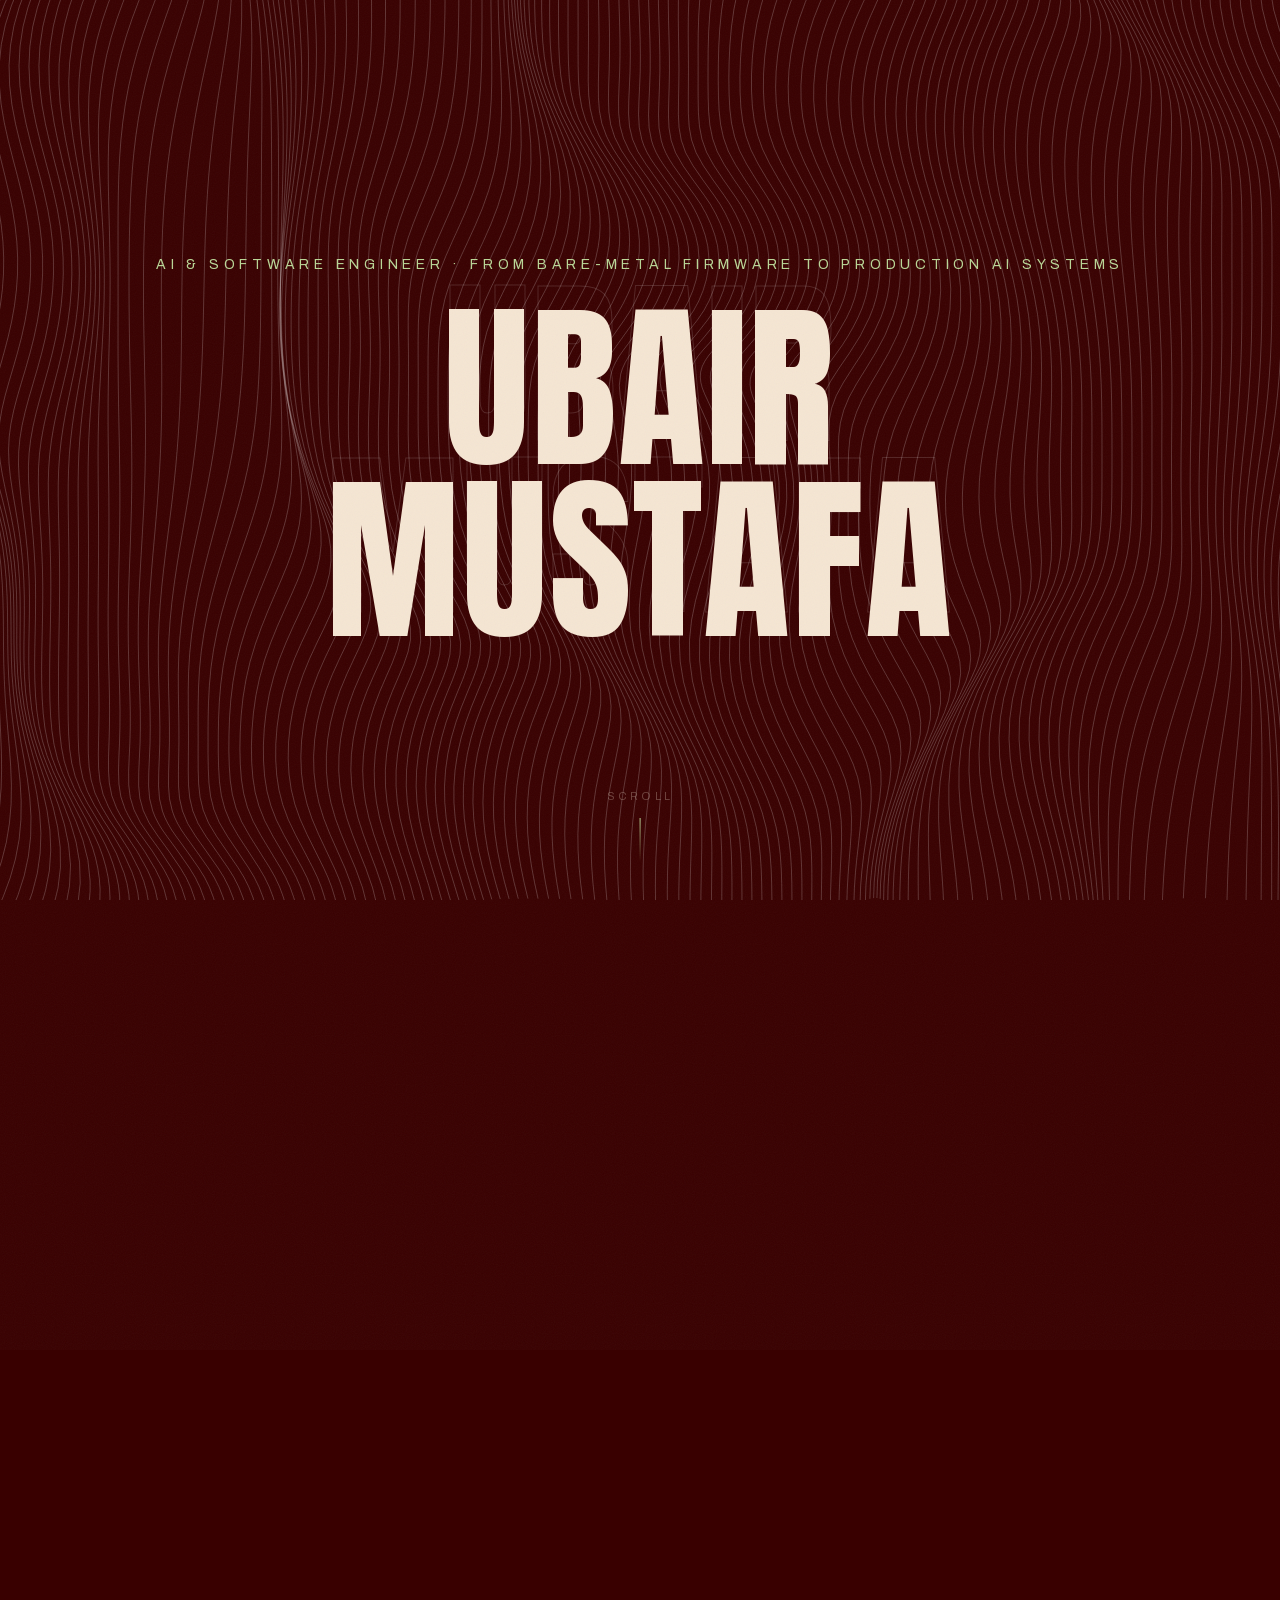
<file: index.html>
<!DOCTYPE html>
<html lang="en" data-direction="impact" data-grain="on" data-motion="showy" data-backdrop="waves" data-intro="on">
<head>
<meta charset="UTF-8" />
<meta name="viewport" content="width=device-width, initial-scale=1.0, viewport-fit=cover" />

<!-- ResizeObserver loop-warning fix: defer observer callbacks one frame so the
     synchronous observe→resize→observe cycle can't trigger the benign console
     warning. Inlined and first so every later observer inherits it. -->
<script>
(function () {
  var RO = window.ResizeObserver;
  if (!RO) return;
  window.ResizeObserver = function (cb) {
    return new RO(function (entries, observer) {
      window.requestAnimationFrame(function () { cb(entries, observer); });
    });
  };
  window.ResizeObserver.prototype = RO.prototype;
})();
</script>

<!-- ============================ PRIMARY META ============================ -->
<title>Ubair Mustafa — AI &amp; Software Engineer · Firmware to Production AI Systems</title>
<meta name="description" content="Ubair Mustafa is an AI &amp; software engineer who builds production AI systems end to end — LLM pipelines with the guardrails and evals that keep them honest, real-time and local-first applications, and the C++ firmware underneath." />
<meta name="author" content="Ubair Mustafa" />
<meta name="keywords" content="Ubair Mustafa, AI engineer, AI systems, software engineer, LLM, machine learning, real-time systems, Electron, TypeScript, Python, embedded systems, ESP32, Delhi" />
<meta name="theme-color" content="#390000" />
<meta name="color-scheme" content="dark" />
<link rel="canonical" href="https://ubair.qzz.io/" />

<!-- ============================ OPEN GRAPH ============================== -->
<meta property="og:type" content="website" />
<meta property="og:site_name" content="Ubair Mustafa" />
<meta property="og:title" content="Ubair Mustafa — AI &amp; Software Engineer · Firmware to Production AI Systems" />
<meta property="og:description" content="Builds production AI systems end to end — from the models and guardrails down to the firmware." />
<meta property="og:url" content="https://ubair.qzz.io/" />
<meta property="og:image" content="https://ubair.qzz.io/assets/img/og-image.png" />
<meta property="og:image:width" content="1200" />
<meta property="og:image:height" content="630" />
<meta property="og:image:alt" content="Ubair Mustafa — AI &amp; Software Engineer" />

<!-- ============================ TWITTER ================================ -->
<meta name="twitter:card" content="summary_large_image" />
<meta name="twitter:title" content="Ubair Mustafa — AI &amp; Software Engineer · Firmware to Production AI Systems" />
<meta name="twitter:description" content="Builds production AI systems end to end — from the models and guardrails down to the firmware." />
<meta name="twitter:image" content="https://ubair.qzz.io/assets/img/og-image.png" />

<!-- ============================ ICONS ================================== -->
<link rel="icon" href="assets/img/favicon.svg" type="image/svg+xml" />
<link rel="icon" href="assets/img/favicon-32.png" sizes="32x32" type="image/png" />
<link rel="apple-touch-icon" href="assets/img/apple-touch-icon.png" />
<link rel="manifest" href="site.webmanifest" />

<!-- ============================ FONTS / CSS ============================ -->
<!-- Self-hosted fonts: zero third-party requests. Preload the few faces used
     above the fold to minimise FOUT on the intro + hero. -->
<link rel="preload" href="assets/fonts/Anton-400-normal-latin.woff2" as="font" type="font/woff2" crossorigin="anonymous" />
<link rel="preload" href="assets/fonts/Archivo-400-normal-latin.woff2" as="font" type="font/woff2" crossorigin="anonymous" />
<link rel="preload" href="assets/fonts/Archivo-600-normal-latin.woff2" as="font" type="font/woff2" crossorigin="anonymous" />
<link rel="stylesheet" href="assets/css/fonts.css" />
<link rel="stylesheet" href="assets/css/portfolio.css" />

<!-- ============================ STRUCTURED DATA ======================== -->
<script type="application/ld+json">
{
  "@context": "https://schema.org",
  "@type": "Person",
  "name": "Ubair Mustafa",
  "url": "https://ubair.qzz.io/",
  "image": "https://ubair.qzz.io/assets/img/profile.webp",
  "jobTitle": "Artificial Intelligence & Software Engineer",
  "email": "mailto:mustafaubair@gmail.com",
  "address": { "@type": "PostalAddress", "addressLocality": "Delhi", "addressCountry": "IN" },
  "alumniOf": { "@type": "CollegeOrUniversity", "name": "Jamia Hamdard University" },
  "worksFor": { "@type": "Organization", "name": "Bizzbull AI" },
  "knowsAbout": ["AI Systems", "LLM Engineering", "Machine Learning", "Real-Time Systems", "Voice Agents", "Electron", "TypeScript", "Python", "Embedded Systems", "Firmware", "C++", "Cryptography"],
  "sameAs": ["https://github.com/ubairrr", "https://linkedin.com/in/mustafaubair"]
}
</script>

<!-- ANALYTICS — paste your privacy-friendly snippet here (e.g. Plausible):
     <script defer data-domain="YOUR_DOMAIN" src="https://plausible.io/js/script.js"></script>
     Left intentionally empty so the site makes no analytics requests by default. -->
</head>
<body>
<a class="skip-link" href="#home">Skip to content</a>

<div class="grain"></div>
<div class="glow-layer">
  <div class="hero-blob"></div>
  <div class="hero-blob b2"></div>
</div>
<canvas class="waves-bg" aria-hidden="true"></canvas>

<!-- cursor-following project preview -->
<div class="cursor-prev" id="cursorPrev" aria-hidden="true">
  <img class="prev-img" alt="" style="display:none;" />
  <div class="prev-art">
    <span class="prev-num"></span>
    <span class="prev-name"></span>
  </div>
</div>

<!-- left rail: socials -->
<aside class="rail rail-left" aria-label="Social links">
  <a href="https://github.com/ubairrr" target="_blank" rel="noopener" aria-label="GitHub" title="GitHub">
    <svg viewBox="0 0 24 24" aria-hidden="true"><path d="M12 0.3a12 12 0 0 0-3.8 23.38c0.6 0.12 0.84-0.26 0.84-0.57v-2.23c-3.34 0.73-4.04-1.42-4.04-1.42-0.55-1.39-1.34-1.76-1.34-1.76-1.08-0.74 0.09-0.73 0.09-0.73 1.2 0.09 1.83 1.24 1.83 1.24 1.07 1.83 2.8 1.3 3.49 1 0.1-0.78 0.42-1.31 0.76-1.61-2.66-0.3-5.47-1.33-5.47-5.93 0-1.31 0.47-2.38 1.24-3.22-0.13-0.3-0.54-1.52 0.12-3.18 0 0 1-0.32 3.3 1.23a11.5 11.5 0 0 1 6 0c2.28-1.55 3.29-1.23 3.29-1.23 0.66 1.66 0.25 2.88 0.12 3.18 0.77 0.84 1.23 1.91 1.23 3.22 0 4.61-2.8 5.62-5.48 5.92 0.43 0.37 0.81 1.1 0.81 2.22v3.29c0 0.32 0.22 0.69 0.85 0.57A12 12 0 0 0 12 0.3z"></path></svg>
  </a>
  <a href="https://linkedin.com/in/mustafaubair" target="_blank" rel="noopener" aria-label="LinkedIn" title="LinkedIn">
    <svg viewBox="0 0 24 24" aria-hidden="true"><path d="M20.45 20.45h-3.56v-5.57c0-1.33-0.02-3.04-1.85-3.04-1.85 0-2.14 1.45-2.14 2.94v5.67H9.34V9h3.41v1.56h0.05a3.74 3.74 0 0 1 3.37-1.85c3.6 0 4.27 2.37 4.27 5.46v6.28zM5.34 7.43a2.07 2.07 0 1 1 0-4.13 2.07 2.07 0 0 1 0 4.13zM7.12 20.45H3.55V9h3.57v11.45z"></path></svg>
  </a>
  <a href="mailto:mustafaubair@gmail.com" aria-label="Email" title="Email">
    <svg viewBox="0 0 24 24" aria-hidden="true"><path d="M2 4.5h20a1 1 0 0 1 1 1v13a1 1 0 0 1-1 1H2a1 1 0 0 1-1-1v-13a1 1 0 0 1 1-1zm10 7.6 8.8-5.6H3.2L12 12.1zM3 8.4v9.1h18V8.4l-9 5.7-9-5.7z"></path></svg>
  </a>
</aside>

<!-- right rail: nav -->
<nav class="rail rail-right" aria-label="Section navigation">
  <a href="#home">Home</a>
  <a href="#about">About Me</a>
  <a href="#experience">Experience</a>
  <a href="#projects">Projects</a>
</nav>

<!-- bottom-left email -->
<div class="rail-email">
  <a href="mailto:mustafaubair@gmail.com">mustafaubair@gmail.com</a>
</div>

<!-- ============ SECTION 0 — ZOOM INTRO (fixed overlay, virtual scroll) ============ -->
<section class="intro" id="intro" data-screen-label="Intro" aria-hidden="true">
  <div class="intro-sticky">
    <div class="intro-content">
      <div class="intro-echo" aria-hidden="true">Ubair<br />Mustafa</div>
      <div class="intro-label">AI &amp; Software Engineer · From Bare-Metal Firmware to Production AI Systems</div>
      <h1 class="intro-name"><span class="ln"><span>Ubair</span></span><span class="ln"><span>Mustafa</span></span></h1>
    </div>
    <div class="intro-hint"><span>Scroll</span><i></i></div>
  </div>
</section>

<div id="smooth-wrapper">
<div id="smooth-content">
<main>
  <!-- ============ SECTION 1 — HERO ============ -->
  <section class="hero" id="home" data-screen-label="Hero">
    <div class="wrap">
      <div class="badge"><span class="dot"></span>Open to opportunities</div>
      <h1 data-speed="clamp(0.92)">
        <span class="line"><span>AI &amp; Software</span></span>
        <span class="line"><span class="hollow">Engineer</span></span>
      </h1>
      <div class="hero-sub" data-lag="0.12">
        <p class="tagline">I build AI systems end to end — the model layer, the guardrails that keep it honest, the application around it, and the firmware underneath. Production voice agents, local-first desktop apps, and dual-core embedded C++.</p>
        <a class="cta" href="mailto:mustafaubair@gmail.com">Let's Talk <span class="arrow">&#8594;</span></a>
      </div>
      <div class="stats">
        <div class="stat" data-lag="0.08">
          <div class="num" data-count="2">0<span class="plus">+</span></div>
          <div class="lbl">Years of Experience</div>
        </div>
        <div class="stat" data-lag="0.16">
          <div class="num" data-count="6">0<span class="plus">+</span></div>
          <div class="lbl">Projects Shipped</div>
        </div>
        <div class="stat" data-lag="0.24">
          <div class="num" data-count="700">0<span class="plus">+</span></div>
          <div class="lbl">Automated Tests Written</div>
        </div>
      </div>
    </div>
  </section>

  <!-- ============ SECTION 2 — ABOUT ============ -->
  <section id="about" data-screen-label="About">
    <div class="wrap">
      <div class="sec-label reveal">About Me</div>
      <div class="about-grid">
        <div class="about-quote reveal" data-speed="0.9">
          <blockquote>&ldquo;Most software processes data. I build systems that <span class="q-accent">understand it</span> — and act on it.&rdquo;</blockquote>
        </div>
        <div class="about-bio" data-lag="0.1">
          <div class="reveal" data-speed="1.05"><img class="profile-photo" src="assets/img/profile.webp" alt="Portrait of Ubair Mustafa" loading="lazy" decoding="async" /></div>
          <h3 class="about-name reveal">Ubair Mustafa</h3>
          <div class="about-role reveal">AI &amp; Software Engineer · Firmware to AI Systems · Delhi, India</div>
          <p class="reveal" style="--d: 0.1s;">I build AI systems across the entire stack, and I'm interested in every layer of them — a production multilingual voice agent serving phone calls and web sessions through one code path, a local-first macOS meeting assistant with AES-256 encrypted storage, and register-level embedded C++ on dual-core microcontrollers. I implement things from first principles: my TOTP engine is built from raw HMAC primitives and passes every official RFC 6238 test vector.</p>
          <p class="reveal" style="--d: 0.2s;">I care as much about the guardrails as the features — schema-constrained tool calling, anti-hallucination grounding pipelines, context-window management, and eval harnesses backed by 700+ automated tests. Currently pursuing a B.Tech in Computer Science &amp; AI at Jamia Hamdard University.</p>
        </div>
      </div>
    </div>
  </section>

  <!-- ============ SECTION 3 — STACK ============ -->
  <section id="stack" data-screen-label="My Stack">
    <div class="wrap">
      <div class="sec-label reveal">Capabilities</div>
      <h2 class="sec-title reveal">My Stack</h2>

      <div class="stack-group reveal" data-lag="0.06">
        <div class="stack-group-head"><span class="stack-group-num">01</span><span class="stack-group-title">Languages &amp; Frameworks</span></div>

        <div class="stack-row">
          <div class="stack-cat">Frontend</div>
          <div class="stack-tiles">
            <div class="tile"><img src="assets/img/icons/react.svg" alt="" loading="lazy" decoding="async" onerror="this.parentElement.classList.add('no-icon')" /><span class="fallback">Re</span><span class="t-name">React</span></div>
            <div class="tile"><img src="assets/img/icons/nextdotjs.svg" alt="" loading="lazy" decoding="async" onerror="this.parentElement.classList.add('no-icon')" /><span class="fallback">N</span><span class="t-name">Next.js</span></div>
            <div class="tile"><img src="assets/img/icons/typescript.svg" alt="" loading="lazy" decoding="async" onerror="this.parentElement.classList.add('no-icon')" /><span class="fallback">TS</span><span class="t-name">TypeScript</span></div>
            <div class="tile"><img src="assets/img/icons/javascript.svg" alt="" loading="lazy" decoding="async" onerror="this.parentElement.classList.add('no-icon')" /><span class="fallback">JS</span><span class="t-name">JavaScript</span></div>
            <div class="tile"><img src="assets/img/icons/electron.svg" alt="" loading="lazy" decoding="async" onerror="this.parentElement.classList.add('no-icon')" /><span class="fallback">El</span><span class="t-name">Electron</span></div>
            <div class="tile no-icon"><img alt="" /><span class="fallback">TW</span><span class="t-name">Tailwind CSS</span></div>
          </div>
        </div>

        <div class="stack-row">
          <div class="stack-cat">Backend</div>
          <div class="stack-tiles">
            <div class="tile"><img src="assets/img/icons/python.svg" alt="" loading="lazy" decoding="async" onerror="this.parentElement.classList.add('no-icon')" /><span class="fallback">Py</span><span class="t-name">Python</span></div>
            <div class="tile"><img src="assets/img/icons/nodedotjs.svg" alt="" loading="lazy" decoding="async" onerror="this.parentElement.classList.add('no-icon')" /><span class="fallback">No</span><span class="t-name">Node.js</span></div>
            <div class="tile no-icon"><img alt="" /><span class="fallback">FA</span><span class="t-name">FastAPI</span></div>
            <div class="tile"><img src="assets/img/icons/flask.svg" alt="" loading="lazy" decoding="async" onerror="this.parentElement.classList.add('no-icon')" /><span class="fallback">Fl</span><span class="t-name">Flask</span></div>
            <div class="tile no-icon"><img alt="" /><span class="fallback">IPC</span><span class="t-name">IPC Architecture</span></div>
            <div class="tile no-icon"><img alt="" /><span class="fallback">API</span><span class="t-name">REST APIs</span></div>
          </div>
        </div>
      </div>

      <div class="stack-group reveal" style="--d: 0.08s;" data-lag="0.12">
        <div class="stack-group-head"><span class="stack-group-num">02</span><span class="stack-group-title">AI &amp; LLM Engineering</span></div>

        <div class="stack-row">
          <div class="stack-cat">Models &amp; Orchestration</div>
          <div class="stack-tiles">
            <div class="tile no-icon"><img alt="" /><span class="fallback">LLM</span><span class="t-name">LLM Integration</span></div>
            <div class="tile no-icon"><img alt="" /><span class="fallback">Ge</span><span class="t-name">Gemini</span></div>
            <div class="tile no-icon"><img alt="" /><span class="fallback">GPT</span><span class="t-name">GPT / OpenAI</span></div>
            <div class="tile no-icon"><img alt="" /><span class="fallback">LV</span><span class="t-name">Llama Vision</span></div>
            <div class="tile no-icon"><img alt="" /><span class="fallback">TC</span><span class="t-name">Tool Calling</span></div>
          </div>
        </div>

        <div class="stack-row">
          <div class="stack-cat">Guardrails &amp; Context</div>
          <div class="stack-tiles">
            <div class="tile no-icon"><img alt="" /><span class="fallback">Z</span><span class="t-name">Zod Structured Outputs</span></div>
            <div class="tile no-icon"><img alt="" /><span class="fallback">GR</span><span class="t-name">Grounding &amp; Eval</span></div>
            <div class="tile no-icon"><img alt="" /><span class="fallback">TK</span><span class="t-name">Context Budgeting</span></div>
            <div class="tile no-icon"><img alt="" /><span class="fallback">VS</span><span class="t-name">Vector Search</span></div>
            <div class="tile no-icon"><img alt="" /><span class="fallback">PE</span><span class="t-name">Prompt Eng</span></div>
          </div>
        </div>
      </div>

      <div class="stack-group reveal" style="--d: 0.16s;" data-lag="0.18">
        <div class="stack-group-head"><span class="stack-group-num">03</span><span class="stack-group-title">Voice &amp; Real-Time</span></div>

        <div class="stack-row">
          <div class="stack-cat">Agents &amp; Transport</div>
          <div class="stack-tiles">
            <div class="tile no-icon"><img alt="" /><span class="fallback">LK</span><span class="t-name">LiveKit Agents</span></div>
            <div class="tile no-icon"><img alt="" /><span class="fallback">TW</span><span class="t-name">Twilio SIP</span></div>
            <div class="tile no-icon"><img alt="" /><span class="fallback">RTC</span><span class="t-name">WebRTC</span></div>
            <div class="tile no-icon"><img alt="" /><span class="fallback">WS</span><span class="t-name">WebSocket</span></div>
          </div>
        </div>

        <div class="stack-row">
          <div class="stack-cat">Speech</div>
          <div class="stack-tiles">
            <div class="tile no-icon"><img alt="" /><span class="fallback">DG</span><span class="t-name">Deepgram Nova-3</span></div>
            <div class="tile no-icon"><img alt="" /><span class="fallback">SX</span><span class="t-name">Soniox STT/TTS</span></div>
            <div class="tile no-icon"><img alt="" /><span class="fallback">VAD</span><span class="t-name">Silero VAD</span></div>
            <div class="tile no-icon"><img alt="" /><span class="fallback">EP</span><span class="t-name">Endpointing</span></div>
            <div class="tile no-icon"><img alt="" /><span class="fallback">DZ</span><span class="t-name">Diarization</span></div>
          </div>
        </div>
      </div>

      <div class="stack-group reveal" style="--d: 0.24s;" data-lag="0.22">
        <div class="stack-group-head"><span class="stack-group-num">04</span><span class="stack-group-title">Data &amp; Storage</span></div>

        <div class="stack-row">
          <div class="stack-cat">Database</div>
          <div class="stack-tiles">
            <div class="tile"><img src="assets/img/icons/sqlite.svg" alt="" loading="lazy" decoding="async" onerror="this.parentElement.classList.add('no-icon')" /><span class="fallback">SQ</span><span class="t-name">SQLite / SQLCipher</span></div>
            <div class="tile no-icon"><img alt="" /><span class="fallback">SV</span><span class="t-name">sqlite-vec</span></div>
            <div class="tile"><img src="assets/img/icons/prisma.svg" alt="" loading="lazy" decoding="async" onerror="this.parentElement.classList.add('no-icon')" /><span class="fallback">Pr</span><span class="t-name">Prisma</span></div>
            <div class="tile no-icon"><img alt="" /><span class="fallback">Su</span><span class="t-name">Supabase</span></div>
            <div class="tile no-icon"><img alt="" /><span class="fallback">SQL</span><span class="t-name">SQL</span></div>
          </div>
        </div>
      </div>

      <div class="stack-group reveal" style="--d: 0.32s;" data-lag="0.26">
        <div class="stack-group-head"><span class="stack-group-num">05</span><span class="stack-group-title">Hardware &amp; Firmware</span></div>

        <div class="stack-row">
          <div class="stack-cat">Embedded &amp; Systems</div>
          <div class="stack-tiles">
            <div class="tile"><img src="assets/img/icons/cplusplus.svg" alt="" loading="lazy" decoding="async" onerror="this.parentElement.classList.add('no-icon')" /><span class="fallback">C++</span><span class="t-name">C++</span></div>
            <div class="tile"><img src="assets/img/icons/c.svg" alt="" loading="lazy" decoding="async" onerror="this.parentElement.classList.add('no-icon')" /><span class="fallback">C</span><span class="t-name">C</span></div>
            <div class="tile"><img src="assets/img/icons/espressif.svg" alt="" loading="lazy" decoding="async" onerror="this.parentElement.classList.add('no-icon')" /><span class="fallback">ES</span><span class="t-name">ESP32-S3</span></div>
            <div class="tile no-icon"><img alt="" /><span class="fallback">RT</span><span class="t-name">FreeRTOS</span></div>
            <div class="tile"><img src="assets/img/icons/platformio.svg" alt="" loading="lazy" decoding="async" onerror="this.parentElement.classList.add('no-icon')" /><span class="fallback">P</span><span class="t-name">PlatformIO</span></div>
            <div class="tile no-icon"><img alt="" /><span class="fallback">LV</span><span class="t-name">LVGL</span></div>
          </div>
        </div>
      </div>

      <div class="stack-group reveal" style="--d: 0.4s;" data-lag="0.3">
        <div class="stack-group-head"><span class="stack-group-num">06</span><span class="stack-group-title">Testing, Infra &amp; Security</span></div>

        <div class="stack-row">
          <div class="stack-cat">Testing &amp; CI</div>
          <div class="stack-tiles">
            <div class="tile no-icon"><img alt="" /><span class="fallback">VI</span><span class="t-name">Vitest</span></div>
            <div class="tile no-icon"><img alt="" /><span class="fallback">PT</span><span class="t-name">pytest</span></div>
            <div class="tile no-icon"><img alt="" /><span class="fallback">EV</span><span class="t-name">Eval Harnesses</span></div>
            <div class="tile"><img src="assets/img/icons/docker.svg" alt="" loading="lazy" decoding="async" onerror="this.parentElement.classList.add('no-icon')" /><span class="fallback">Do</span><span class="t-name">Docker</span></div>
            <div class="tile"><img src="assets/img/icons/githubactions.svg" alt="" loading="lazy" decoding="async" onerror="this.parentElement.classList.add('no-icon')" /><span class="fallback">GA</span><span class="t-name">CI/CD</span></div>
            <div class="tile no-icon"><img alt="" /><span class="fallback">AWS</span><span class="t-name">AWS</span></div>
          </div>
        </div>

        <div class="stack-row">
          <div class="stack-cat">Security</div>
          <div class="stack-tiles">
            <div class="tile no-icon"><img alt="" /><span class="fallback">AES</span><span class="t-name">AES-256 at Rest</span></div>
            <div class="tile no-icon"><img alt="" /><span class="fallback">KC</span><span class="t-name">macOS Keychain</span></div>
            <div class="tile no-icon"><img alt="" /><span class="fallback">CR</span><span class="t-name">Cryptography</span></div>
            <div class="tile no-icon"><img alt="" /><span class="fallback">OT</span><span class="t-name">TOTP/RFC-6238</span></div>
            <div class="tile no-icon"><img alt="" /><span class="fallback">SB</span><span class="t-name">Sandboxed IPC</span></div>
          </div>
        </div>
      </div>
    </div>
  </section>

  <!-- ============ SECTION 4 — EXPERIENCE ============ -->
  <section id="experience" data-screen-label="Experience">
    <div class="wrap">
      <div class="sec-label reveal">Career</div>
      <h2 class="sec-title reveal">My Experience</h2>

      <div class="xp-entry reveal" data-lag="0.06">
        <div class="xp-company">Bizzbull AI</div>
        <div class="xp-dates">July 2026 — Present</div>
        <div class="xp-role">AI Engineer (Remote, Contract · Vancouver, Canada) — built a production multilingual (English/Hindi/Punjabi) SaaS voice-ordering agent in Python on the LiveKit Agents SDK, serving Twilio SIP calls &amp; WebRTC sessions through one code path with live Clover POS submission; 20 validating tool calls as the sole path to cart mutation, post-speech verifiers with independent kill switches, and 611 pytest cases behind a headless LLM dialogue harness</div>
      </div>
      <div class="xp-entry reveal" style="--d: 0.08s;" data-lag="0.12">
        <div class="xp-company">Nysargik</div>
        <div class="xp-dates">April 2026 — July 2026</div>
        <div class="xp-role">Frontend Engineer Intern — designed pipeline UI/UX &amp; real-time monitoring dashboards, contributed backend transformation &amp; correlation logic, integrated frontend views with visualizer APIs to surface live data quality metrics</div>
      </div>
      <div class="xp-entry reveal" style="--d: 0.16s;" data-lag="0.18">
        <div class="xp-company">Hacked by JH</div>
        <div class="xp-dates">2023 — Present</div>
        <div class="xp-role">Management Head — owned end-to-end technical delivery of CTF events &amp; workshops over 2 years, built and ran the event software live for 100+ participants per event, led cross-functional teams across dev, logistics &amp; communications</div>
      </div>
      <div class="xp-entry reveal" style="--d: 0.24s;" data-lag="0.24">
        <div class="xp-company">Certifications</div>
        <div class="xp-dates">2024 — 2025</div>
        <div class="xp-role">AWS Educate: Introduction to Cloud 101 &amp; AWS Management Console (2025) · Data Science &amp; Analytics — HP Life (2024)</div>
      </div>

    </div>
  </section>

  <!-- ============ SECTION 5 — PROJECTS ============ -->
  <section id="projects" data-screen-label="Selected Projects">
    <div class="wrap">
      <div class="sec-label reveal">Work</div>
      <h2 class="sec-title reveal">Selected Projects</h2>

      <div class="proj-list" data-lag="0.08">
        <a class="proj-row reveal" href="https://github.com/ubairrr/MeetWell" target="_blank" rel="noopener" data-img="assets/img/projects/MeetWell.png">
          <span class="proj-num">_01.</span>
          <span class="proj-name">MeetWell — Local-First AI Meeting Assistant</span>
          <span class="proj-tags"><span>Electron 42</span><span>React 19</span><span>SQLCipher AES-256</span><span>sqlite-vec</span><span>165 Tests</span></span>
        </a>
        <a class="proj-row reveal" style="--d: 0.04s;" href="https://github.com/ubairrr/PhotoBooth_ESP32-S3" target="_blank" rel="noopener" data-img="assets/img/projects/PhotoBooth_ESP32-S3.png">
          <span class="proj-num">_02.</span>
          <span class="proj-name">PhotoBooth ESP32-S3</span>
          <span class="proj-tags"><span>C++</span><span>FreeRTOS</span><span>LVGL</span><span>25 FPS</span><span>Dual-Core</span></span>
        </a>
        <a class="proj-row reveal" style="--d: 0.08s;" href="https://github.com/ubairrr/interview-helper" target="_blank" rel="noopener" data-img="assets/img/projects/interview-helper.png">
          <span class="proj-num">_03.</span>
          <span class="proj-name">Real-Time AI Assist Overlay</span>
          <span class="proj-tags"><span>Electron</span><span>React 19</span><span>Deepgram Nova-3</span><span>Llama 3.2 Vision</span><span>WebSocket</span></span>
        </a>
        <a class="proj-row reveal" style="--d: 0.12s;" href="https://github.com/ubairrr/Ubair-s-AI-Prompt-Generator" target="_blank" rel="noopener" data-img="assets/img/projects/Ubair-s-AI-Prompt-Generator.png">
          <span class="proj-num">_04.</span>
          <span class="proj-name">AI Prompt Generator for LLMs</span>
          <span class="proj-tags"><span>Flask</span><span>Gemini API</span><span>Prompt Eng</span><span>Live Demo</span></span>
        </a>
        <a class="proj-row reveal" style="--d: 0.18s;" href="https://github.com/ubairrr/Ubair-s_TOTP_Gen" target="_blank" rel="noopener" data-img="assets/img/projects/Ubair-s_TOTP_Gen.png">
          <span class="proj-num">_05.</span>
          <span class="proj-name">TOTP Cryptographic Engine</span>
          <span class="proj-tags"><span>RFC-6238</span><span>SHA-1/256/512</span><span>Full-Stack</span><span>Live Demo</span></span>
        </a>
        <a class="proj-row reveal" style="--d: 0.24s;" href="https://github.com/ubairrr/HACKED-GAME" target="_blank" rel="noopener" data-img="assets/img/projects/HACKED-GAME.png">
          <span class="proj-num">_06.</span>
          <span class="proj-name">Interactive Cybersecurity Game</span>
          <span class="proj-tags"><span>Next.js</span><span>TypeScript</span><span>REST APIs</span><span>100+ Users</span></span>
        </a>
      </div>
    </div>
  </section>
</main>

<!-- ============ FOOTER ============ -->
<footer data-screen-label="Footer">
  <div class="wrap">
    <div class="foot-cta reveal" data-speed="0.95">
      <h2>Have a project in mind?</h2>
      <a class="foot-email" href="mailto:mustafaubair@gmail.com">mustafaubair@gmail.com</a>
    </div>
  </div>
  <!-- divider + wordmark + foot-bar share one parallax group so the two rules
       move with the wordmark and it stays centred between them -->
  <div class="foot-end reveal" data-speed="0.88">
    <div class="wrap">
      <hr class="foot-divider" />
    </div>
    <div class="wordmark">Ubair Mustafa</div>
    <div class="wrap">
      <div class="foot-bar">
        <span>Designed &amp; built by Ubair Mustafa</span>
        <a href="https://github.com/ubairrr" target="_blank" rel="noopener"><span class="star">&#9733;</span> <span id="starCount">—</span> on GitHub</a>
      </div>
    </div>
  </div>
</footer>
</div>
</div>

<!-- ============================ SCRIPTS ============================ -->
<!-- Self-hosted GSAP core + plugins (loaded before the controller). -->
<script src="assets/vendor/gsap/gsap.min.js"></script>
<script src="assets/vendor/gsap/ScrollTrigger.min.js"></script>
<script src="assets/vendor/gsap/ScrollSmoother.min.js"></script>
<!-- Portfolio scripts. -->
<script src="assets/js/waves.js"></script>
<script src="assets/js/smoother.js"></script>
<script src="assets/js/intro.js"></script>
<script src="assets/js/touch-hover.js"></script>
<script src="assets/js/interactions.js"></script>
<script src="assets/js/scramble.js"></script>
</body>
</html>
</file>
<file: assets/css/fonts.css>
/* Self-hosted webfonts — latin + latin-ext subsets only.
   Generated from Google Fonts css2 for offline, zero-third-party-request use. */

/* latin-ext */
@font-face {
  font-family: 'Anton';
  font-style: normal;
  font-weight: 400;
  font-display: swap;
  src: url(../fonts/Anton-400-normal-latin-ext.woff2) format('woff2');
  unicode-range: U+0100-02BA, U+02BD-02C5, U+02C7-02CC, U+02CE-02D7, U+02DD-02FF, U+0304, U+0308, U+0329, U+1D00-1DBF, U+1E00-1E9F, U+1EF2-1EFF, U+2020, U+20A0-20AB, U+20AD-20C0, U+2113, U+2C60-2C7F, U+A720-A7FF;
}
/* latin */
@font-face {
  font-family: 'Anton';
  font-style: normal;
  font-weight: 400;
  font-display: swap;
  src: url(../fonts/Anton-400-normal-latin.woff2) format('woff2');
  unicode-range: U+0000-00FF, U+0131, U+0152-0153, U+02BB-02BC, U+02C6, U+02DA, U+02DC, U+0304, U+0308, U+0329, U+2000-206F, U+20AC, U+2122, U+2191, U+2193, U+2212, U+2215, U+FEFF, U+FFFD;
}
/* latin-ext */
@font-face {
  font-family: 'Archivo';
  font-style: normal;
  font-weight: 400;
  font-stretch: 100%;
  font-display: swap;
  src: url(../fonts/Archivo-400-normal-latin-ext.woff2) format('woff2');
  unicode-range: U+0100-02BA, U+02BD-02C5, U+02C7-02CC, U+02CE-02D7, U+02DD-02FF, U+0304, U+0308, U+0329, U+1D00-1DBF, U+1E00-1E9F, U+1EF2-1EFF, U+2020, U+20A0-20AB, U+20AD-20C0, U+2113, U+2C60-2C7F, U+A720-A7FF;
}
/* latin */
@font-face {
  font-family: 'Archivo';
  font-style: normal;
  font-weight: 400;
  font-stretch: 100%;
  font-display: swap;
  src: url(../fonts/Archivo-400-normal-latin.woff2) format('woff2');
  unicode-range: U+0000-00FF, U+0131, U+0152-0153, U+02BB-02BC, U+02C6, U+02DA, U+02DC, U+0304, U+0308, U+0329, U+2000-206F, U+20AC, U+2122, U+2191, U+2193, U+2212, U+2215, U+FEFF, U+FFFD;
}
/* latin-ext */
@font-face {
  font-family: 'Archivo';
  font-style: normal;
  font-weight: 500;
  font-stretch: 100%;
  font-display: swap;
  src: url(../fonts/Archivo-500-normal-latin-ext.woff2) format('woff2');
  unicode-range: U+0100-02BA, U+02BD-02C5, U+02C7-02CC, U+02CE-02D7, U+02DD-02FF, U+0304, U+0308, U+0329, U+1D00-1DBF, U+1E00-1E9F, U+1EF2-1EFF, U+2020, U+20A0-20AB, U+20AD-20C0, U+2113, U+2C60-2C7F, U+A720-A7FF;
}
/* latin */
@font-face {
  font-family: 'Archivo';
  font-style: normal;
  font-weight: 500;
  font-stretch: 100%;
  font-display: swap;
  src: url(../fonts/Archivo-500-normal-latin.woff2) format('woff2');
  unicode-range: U+0000-00FF, U+0131, U+0152-0153, U+02BB-02BC, U+02C6, U+02DA, U+02DC, U+0304, U+0308, U+0329, U+2000-206F, U+20AC, U+2122, U+2191, U+2193, U+2212, U+2215, U+FEFF, U+FFFD;
}
/* latin-ext */
@font-face {
  font-family: 'Archivo';
  font-style: normal;
  font-weight: 600;
  font-stretch: 100%;
  font-display: swap;
  src: url(../fonts/Archivo-600-normal-latin-ext.woff2) format('woff2');
  unicode-range: U+0100-02BA, U+02BD-02C5, U+02C7-02CC, U+02CE-02D7, U+02DD-02FF, U+0304, U+0308, U+0329, U+1D00-1DBF, U+1E00-1E9F, U+1EF2-1EFF, U+2020, U+20A0-20AB, U+20AD-20C0, U+2113, U+2C60-2C7F, U+A720-A7FF;
}
/* latin */
@font-face {
  font-family: 'Archivo';
  font-style: normal;
  font-weight: 600;
  font-stretch: 100%;
  font-display: swap;
  src: url(../fonts/Archivo-600-normal-latin.woff2) format('woff2');
  unicode-range: U+0000-00FF, U+0131, U+0152-0153, U+02BB-02BC, U+02C6, U+02DA, U+02DC, U+0304, U+0308, U+0329, U+2000-206F, U+20AC, U+2122, U+2191, U+2193, U+2212, U+2215, U+FEFF, U+FFFD;
}
/* latin-ext */
@font-face {
  font-family: 'Instrument Serif';
  font-style: italic;
  font-weight: 400;
  font-display: swap;
  src: url(../fonts/InstrumentSerif-400-italic-latin-ext.woff2) format('woff2');
  unicode-range: U+0100-02BA, U+02BD-02C5, U+02C7-02CC, U+02CE-02D7, U+02DD-02FF, U+0304, U+0308, U+0329, U+1D00-1DBF, U+1E00-1E9F, U+1EF2-1EFF, U+2020, U+20A0-20AB, U+20AD-20C0, U+2113, U+2C60-2C7F, U+A720-A7FF;
}
/* latin */
@font-face {
  font-family: 'Instrument Serif';
  font-style: italic;
  font-weight: 400;
  font-display: swap;
  src: url(../fonts/InstrumentSerif-400-italic-latin.woff2) format('woff2');
  unicode-range: U+0000-00FF, U+0131, U+0152-0153, U+02BB-02BC, U+02C6, U+02DA, U+02DC, U+0304, U+0308, U+0329, U+2000-206F, U+20AC, U+2122, U+2191, U+2193, U+2212, U+2215, U+FEFF, U+FFFD;
}
/* latin-ext */
@font-face {
  font-family: 'Instrument Serif';
  font-style: normal;
  font-weight: 400;
  font-display: swap;
  src: url(../fonts/InstrumentSerif-400-normal-latin-ext.woff2) format('woff2');
  unicode-range: U+0100-02BA, U+02BD-02C5, U+02C7-02CC, U+02CE-02D7, U+02DD-02FF, U+0304, U+0308, U+0329, U+1D00-1DBF, U+1E00-1E9F, U+1EF2-1EFF, U+2020, U+20A0-20AB, U+20AD-20C0, U+2113, U+2C60-2C7F, U+A720-A7FF;
}
/* latin */
@font-face {
  font-family: 'Instrument Serif';
  font-style: normal;
  font-weight: 400;
  font-display: swap;
  src: url(../fonts/InstrumentSerif-400-normal-latin.woff2) format('woff2');
  unicode-range: U+0000-00FF, U+0131, U+0152-0153, U+02BB-02BC, U+02C6, U+02DA, U+02DC, U+0304, U+0308, U+0329, U+2000-206F, U+20AC, U+2122, U+2191, U+2193, U+2212, U+2215, U+FEFF, U+FFFD;
}
/* latin-ext */
@font-face {
  font-family: 'Space Mono';
  font-style: italic;
  font-weight: 400;
  font-display: swap;
  src: url(../fonts/SpaceMono-400-italic-latin-ext.woff2) format('woff2');
  unicode-range: U+0100-02BA, U+02BD-02C5, U+02C7-02CC, U+02CE-02D7, U+02DD-02FF, U+0304, U+0308, U+0329, U+1D00-1DBF, U+1E00-1E9F, U+1EF2-1EFF, U+2020, U+20A0-20AB, U+20AD-20C0, U+2113, U+2C60-2C7F, U+A720-A7FF;
}
/* latin */
@font-face {
  font-family: 'Space Mono';
  font-style: italic;
  font-weight: 400;
  font-display: swap;
  src: url(../fonts/SpaceMono-400-italic-latin.woff2) format('woff2');
  unicode-range: U+0000-00FF, U+0131, U+0152-0153, U+02BB-02BC, U+02C6, U+02DA, U+02DC, U+0304, U+0308, U+0329, U+2000-206F, U+20AC, U+2122, U+2191, U+2193, U+2212, U+2215, U+FEFF, U+FFFD;
}
/* latin-ext */
@font-face {
  font-family: 'Space Mono';
  font-style: normal;
  font-weight: 400;
  font-display: swap;
  src: url(../fonts/SpaceMono-400-normal-latin-ext.woff2) format('woff2');
  unicode-range: U+0100-02BA, U+02BD-02C5, U+02C7-02CC, U+02CE-02D7, U+02DD-02FF, U+0304, U+0308, U+0329, U+1D00-1DBF, U+1E00-1E9F, U+1EF2-1EFF, U+2020, U+20A0-20AB, U+20AD-20C0, U+2113, U+2C60-2C7F, U+A720-A7FF;
}
/* latin */
@font-face {
  font-family: 'Space Mono';
  font-style: normal;
  font-weight: 400;
  font-display: swap;
  src: url(../fonts/SpaceMono-400-normal-latin.woff2) format('woff2');
  unicode-range: U+0000-00FF, U+0131, U+0152-0153, U+02BB-02BC, U+02C6, U+02DA, U+02DC, U+0304, U+0308, U+0329, U+2000-206F, U+20AC, U+2122, U+2191, U+2193, U+2212, U+2215, U+FEFF, U+FFFD;
}
/* latin-ext */
@font-face {
  font-family: 'Space Mono';
  font-style: normal;
  font-weight: 700;
  font-display: swap;
  src: url(../fonts/SpaceMono-700-normal-latin-ext.woff2) format('woff2');
  unicode-range: U+0100-02BA, U+02BD-02C5, U+02C7-02CC, U+02CE-02D7, U+02DD-02FF, U+0304, U+0308, U+0329, U+1D00-1DBF, U+1E00-1E9F, U+1EF2-1EFF, U+2020, U+20A0-20AB, U+20AD-20C0, U+2113, U+2C60-2C7F, U+A720-A7FF;
}
/* latin */
@font-face {
  font-family: 'Space Mono';
  font-style: normal;
  font-weight: 700;
  font-display: swap;
  src: url(../fonts/SpaceMono-700-normal-latin.woff2) format('woff2');
  unicode-range: U+0000-00FF, U+0131, U+0152-0153, U+02BB-02BC, U+02C6, U+02DA, U+02DC, U+0304, U+0308, U+0329, U+2000-206F, U+20AC, U+2122, U+2191, U+2193, U+2212, U+2215, U+FEFF, U+FFFD;
}
</file>
<file: assets/css/portfolio.css>
/* ============================================================
   UBAIR MUSTAFA — PORTFOLIO
   Base: #451418 deep oxblood · white type
   Directions: impact (Anton) / editorial (Instrument Serif) / mono (Space Mono)
   ============================================================ */

:root {
  --bg: #390000;
  --bg-deep: #220000;
  --bg-raise: #4e0808;
  --ink: #F5E6D3;
  --ink-dim: rgba(245, 230, 211, 0.55);
  --ink-faint: rgba(245, 230, 211, 0.28);
  --line: rgba(245, 230, 211, 0.14);
  --accent: #BAD797;

  --display-font: 'Anton', sans-serif;
  --display-weight: 400;
  --display-tracking: 0.01em;
  --display-transform: uppercase;
  --display-style: normal;
  --display-scale: 1;
  --body-font: 'Archivo', sans-serif;
  --label-font: 'Archivo', sans-serif;
  --radius: 10px;

  --ease-out: cubic-bezier(0.16, 1, 0.3, 1);
}

html[data-direction="editorial"] {
  --display-font: 'Instrument Serif', serif;
  --display-weight: 400;
  --display-tracking: -0.01em;
  --display-transform: uppercase;
  --display-style: normal;
  --display-scale: 1.02;
  --body-font: 'Archivo', sans-serif;
  --label-font: 'Instrument Serif', serif;
  --radius: 2px;
}

html[data-direction="mono"] {
  --display-font: 'Space Mono', monospace;
  --display-weight: 700;
  --display-tracking: -0.04em;
  --display-transform: uppercase;
  --display-style: normal;
  --display-scale: 0.72;
  --body-font: 'Space Mono', monospace;
  --label-font: 'Space Mono', monospace;
  --radius: 0px;
}

* { margin: 0; padding: 0; box-sizing: border-box; }

/* Accessible skip-link: hidden until keyboard-focused, then slides into view. */
.skip-link {
  position: fixed;
  top: -60px;
  left: 16px;
  z-index: 200;
  padding: 10px 18px;
  background: var(--accent);
  color: var(--bg-deep);
  font-family: var(--body-font);
  font-weight: 600;
  font-size: 14px;
  text-decoration: none;
  border-radius: var(--radius);
  transition: top 0.2s ease;
}
.skip-link:focus { top: 16px; outline: 2px solid var(--ink); outline-offset: 2px; }

/* ScrollSmoother owns scrolling; native smooth-scroll would fight it */
html { scroll-behavior: auto; }

body {
  background: var(--bg);
  color: var(--ink);
  font-family: var(--body-font);
  font-size: 16px;
  line-height: 1.6;
  overflow-x: hidden;
  -webkit-font-smoothing: antialiased;
}

::selection { background: var(--accent); color: var(--bg-deep); }

a { color: inherit; text-decoration: none; }

/* ---------- grain overlay ---------- */
.grain {
  position: fixed; inset: -50%;
  width: 200%; height: 200%;
  pointer-events: none;
  z-index: 90;
  opacity: 0;
  background-image: url("data:image/svg+xml,%3Csvg xmlns='http://www.w3.org/2000/svg' width='240' height='240'%3E%3Cfilter id='n'%3E%3CfeTurbulence type='fractalNoise' baseFrequency='0.9' numOctaves='2'/%3E%3C/filter%3E%3Crect width='240' height='240' filter='url(%23n)' opacity='0.55'/%3E%3C/svg%3E");
  transition: opacity 0.6s;
}
html[data-grain="on"] .grain { opacity: 0.08; }
@media (prefers-reduced-motion: no-preference) {
  html[data-grain="on"][data-motion="showy"] .grain { animation: grain-shift 0.9s steps(4) infinite; }
}
@keyframes grain-shift {
  0% { transform: translate(0, 0); }
  25% { transform: translate(-2%, 1%); }
  50% { transform: translate(1%, -2%); }
  75% { transform: translate(-1%, 2%); }
  100% { transform: translate(0, 0); }
}

/* ---------- labels ---------- */
.sec-label {
  display: flex; align-items: center; gap: 14px;
  font-family: var(--label-font);
  font-size: 13px;
  letter-spacing: 0.32em;
  text-transform: uppercase;
  color: var(--accent);
  margin-bottom: 56px;
}
.sec-label::before {
  content: "";
  width: 44px; height: 1px;
  background: var(--accent);
}

.sec-title {
  font-family: var(--display-font);
  font-weight: var(--display-weight);
  font-style: var(--display-style);
  text-transform: var(--display-transform);
  letter-spacing: var(--display-tracking);
  font-size: calc(clamp(44px, 6.5vw, 92px) * var(--display-scale));
  line-height: 1.02;
  margin-bottom: 72px;
}

section { padding: 140px 0; }
.wrap {
  width: min(1180px, calc(100vw - 176px));
  margin: 0 auto;
}
@media (max-width: 760px) {
  .wrap { width: calc(100vw - 48px); }
  section { padding: 90px 0; }
}

/* ============================================================
   PERSISTENT RAILS
   ============================================================ */
.rail {
  position: fixed; z-index: 80;
  display: flex; flex-direction: column; align-items: center; gap: 22px;
  opacity: 0; transform: translateY(14px);
  transition: opacity 0.9s var(--ease-out), transform 0.9s var(--ease-out);
}
body.loaded .rail { opacity: 1; transform: translateY(0); }

.rail-left {
  left: 0; top: 50%;
  translate: 0 -50%;
  width: 64px;
}
.rail-left a {
  display: grid; place-items: center;
  width: 40px; height: 40px;
  color: var(--ink-dim);
  border: 1px solid transparent;
  border-radius: var(--radius);
  transition: color 0.25s, border-color 0.25s, transform 0.25s;
}
@media (hover: hover) {
  .rail-left a:hover { color: var(--accent); border-color: var(--line); transform: translateY(-2px); }
}
.rail-left svg { width: 19px; height: 19px; fill: currentColor; }
.rail-left::after, .rail-left::before {
  content: ""; width: 1px; height: 56px; background: var(--line);
}

.rail-right {
  right: 0; top: 50%;
  translate: 0 -50%;
  width: 64px;
  gap: 30px;
}
.rail-right a {
  writing-mode: vertical-rl;
  font-family: var(--label-font);
  font-size: 12px;
  letter-spacing: 0.3em;
  text-transform: uppercase;
  color: var(--ink-dim);
  transition: color 0.25s, letter-spacing 0.3s;
}
.rail-right a.active { color: var(--accent); letter-spacing: 0.42em; }
@media (hover: hover) {
  .rail-right a:hover { color: var(--accent); letter-spacing: 0.42em; }
}

.rail-email {
  position: fixed; left: 0; bottom: 0; z-index: 80;
  width: 64px; height: 200px;
  display: flex; align-items: center; justify-content: center;
  opacity: 0;
  transition: opacity 0.9s var(--ease-out) 0.25s;
}
body.loaded .rail-email { opacity: 1; }
.rail-email a {
  writing-mode: vertical-rl;
  transform: rotate(180deg);
  font-family: var(--label-font);
  font-size: 12px;
  letter-spacing: 0.22em;
  color: var(--ink-faint);
  transition: color 0.25s;
}
@media (hover: hover) {
  .rail-email a:hover { color: var(--accent); }
}

@media (max-width: 980px) {
  .rail, .rail-email { display: none; }
}

/* ============================================================
   SECTION 0 — ZOOM INTRO (fixed overlay, virtual scroll — takes no
   document space, so ending it never shifts layout or scroll)
   ============================================================ */
.intro {
  position: fixed; inset: 0;
  z-index: 60;
  padding: 0;
}
.intro.done {
  opacity: 0;
  pointer-events: none;
  transition: opacity 0.65s var(--ease-out);
}
.intro-sticky {
  position: relative;
  height: 100vh;
  height: 100svh;
  overflow: hidden;
  display: grid; place-items: center;
}

/* page content waits invisibly underneath until the intro hands off */
#smooth-wrapper {
  opacity: 1;
  transition: opacity 0.9s var(--ease-out);
}
body:not(.loaded) #smooth-wrapper { opacity: 0; }
.intro-content {
  position: relative;
  display: flex; flex-direction: column; align-items: center;
  gap: 26px;
  text-align: center;
  will-change: transform, opacity;
}
.intro-name {
  font-family: var(--display-font);
  font-weight: var(--display-weight);
  font-style: var(--display-style);
  text-transform: var(--display-transform);
  letter-spacing: var(--display-tracking);
  font-size: calc(clamp(72px, 14vw, 220px) * var(--display-scale));
  line-height: 0.96;
  will-change: transform;
}
.intro-name .ln { display: block; overflow: hidden; }
.intro-name .ln > span { display: block; }
.intro-echo {
  position: absolute;
  left: 50%; top: 50%;
  translate: -50% -50%;
  font-family: var(--display-font);
  font-weight: var(--display-weight);
  font-style: var(--display-style);
  text-transform: var(--display-transform);
  letter-spacing: var(--display-tracking);
  font-size: calc(clamp(72px, 14vw, 220px) * var(--display-scale));
  line-height: 0.96;
  white-space: nowrap;
  color: transparent;
  -webkit-text-stroke: 1px rgba(255, 255, 255, 0.14);
  will-change: transform;
  pointer-events: none;
}
html[data-direction="editorial"] .intro-echo {
  -webkit-text-stroke: 0;
  color: rgba(255, 255, 255, 0.08);
}
.intro-label {
  font-family: var(--label-font);
  font-size: 14px;
  letter-spacing: 0.34em;
  text-transform: uppercase;
  color: var(--accent);
  will-change: transform, opacity;
}
.intro-hint {
  position: absolute;
  bottom: 38px; left: 50%;
  translate: -50% 0;
  display: flex; flex-direction: column; align-items: center; gap: 12px;
  font-family: var(--label-font);
  font-size: 11px;
  letter-spacing: 0.3em;
  text-transform: uppercase;
  color: var(--ink-faint);
}
.intro-hint i {
  display: block;
  width: 1px; height: 44px;
  background: linear-gradient(var(--accent), transparent);
}
@media (prefers-reduced-motion: no-preference) {
  .intro-name .ln > span { animation: intro-rise 1s var(--ease-out) backwards; }
  .intro-name .ln:nth-child(2) > span { animation-delay: 0.14s; }
  .intro-label { animation: intro-fade 0.9s var(--ease-out) 0.5s backwards; }
  .intro-echo { animation: intro-fade 1.4s var(--ease-out) 0.4s backwards; }
  .intro-hint { animation: intro-fade 0.9s var(--ease-out) 1s backwards; }
  html[data-motion="showy"] .intro-hint i { animation: hint-drop 2s var(--ease-out) infinite; }
}
@keyframes intro-rise { from { transform: translateY(110%); } }
@keyframes intro-fade { from { opacity: 0; } }
@keyframes hint-drop {
  0% { transform: scaleY(0); transform-origin: top; }
  45% { transform: scaleY(1); transform-origin: top; }
  55% { transform: scaleY(1); transform-origin: bottom; }
  100% { transform: scaleY(0); transform-origin: bottom; }
}
html[data-intro="off"] .intro { display: none; }
@media print {
  .intro { display: none; }
}

/* ============================================================
   SECTION 1 — HERO
   ============================================================ */
.hero {
  min-height: 100vh;
  min-height: 100svh;
  display: flex; flex-direction: column; justify-content: center;
  position: relative;
  padding: 120px 0 0;
  overflow: hidden;
}
.glow-layer {
  position: fixed; inset: 0;
  z-index: 0;
  display: none;
  pointer-events: none;
}
.hero-blob {
  position: absolute;
  width: 72vmin; height: 72vmin;
  right: -12vmin; top: 6vmin;
  border-radius: 50%;
  background: radial-gradient(circle at 38% 38%,
    color-mix(in oklch, var(--accent) 26%, var(--bg)) 0%,
    color-mix(in oklch, var(--accent) 10%, var(--bg)) 42%,
    transparent 70%);
  filter: blur(40px);
  will-change: transform;
}
.hero-blob.b2 {
  width: 50vmin; height: 50vmin;
  left: -14vmin; bottom: -10vmin; right: auto; top: auto;
  background: radial-gradient(circle at 60% 60%,
    var(--bg-deep) 0%, transparent 68%);
  filter: blur(30px);
}
@media (prefers-reduced-motion: no-preference) {
  html[data-motion="showy"] .hero-blob { animation: blob-drift 16s ease-in-out infinite alternate; }
}
@keyframes blob-drift {
  from { transform: translate(0, 0) scale(1); }
  to   { transform: translate(-6vmin, 5vmin) scale(1.12); }
}

.waves-bg {
  position: fixed; inset: 0;
  width: 100vw; height: 100vh;
  height: 100dvh;
  display: block;
  z-index: 0;
  pointer-events: none;
  opacity: var(--wave-opacity, 0.8);
}
main, footer { position: relative; z-index: 1; }
html[data-backdrop="blob"] .waves-bg { display: none; }
html[data-backdrop="waves"] .hero-blob { display: none; }
html[data-backdrop="plain"] .waves-bg,
html[data-backdrop="plain"] .hero-blob { display: none; }

.hero .wrap { position: relative; z-index: 1; }

.badge {
  display: inline-flex; align-items: center; gap: 9px;
  padding: 8px 18px;
  border: 1px solid var(--line);
  border-radius: 99px;
  font-size: 12.5px;
  letter-spacing: 0.14em;
  text-transform: uppercase;
  color: var(--ink-dim);
  margin-bottom: 42px;
  opacity: 0; transform: translateY(16px);
  transition: opacity 0.8s var(--ease-out) 0.15s, transform 0.8s var(--ease-out) 0.15s;
}
body.loaded .badge { opacity: 1; transform: translateY(0); }
.badge .dot {
  width: 7px; height: 7px; border-radius: 50%;
  background: var(--accent);
}
@media (prefers-reduced-motion: no-preference) {
  .badge .dot { animation: pulse 2.2s ease-in-out infinite; }
}
@keyframes pulse {
  0%, 100% { box-shadow: 0 0 0 0 color-mix(in oklch, var(--accent) 55%, transparent); }
  55% { box-shadow: 0 0 0 7px transparent; }
}

.hero h1 {
  font-family: var(--display-font);
  font-weight: var(--display-weight);
  font-style: var(--display-style);
  text-transform: var(--display-transform);
  letter-spacing: var(--display-tracking);
  font-size: calc(clamp(58px, 10.5vw, 168px) * var(--display-scale));
  line-height: 0.99;
}
.hero h1 .line { display: block; overflow: hidden; }
.hero h1 .line > span {
  display: block;
  transform: translateY(112%);
  transition: transform 1.1s var(--ease-out);
}
body.loaded .hero h1 .line:nth-child(1) > span { transform: translateY(0); transition-delay: 0.25s; }
body.loaded .hero h1 .line:nth-child(2) > span { transform: translateY(0); transition-delay: 0.38s; }
.hero h1 .hollow {
  color: transparent;
  -webkit-text-stroke: 2px var(--ink);
}
html[data-direction="editorial"] .hero h1 .hollow {
  -webkit-text-stroke: 0;
  color: var(--accent);
  font-style: italic;
}

.hero-sub {
  display: flex; align-items: flex-end; justify-content: space-between;
  gap: 48px;
  margin-top: 46px;
  opacity: 0; transform: translateY(20px);
  transition: opacity 0.9s var(--ease-out) 0.65s, transform 0.9s var(--ease-out) 0.65s;
}
body.loaded .hero-sub { opacity: 1; transform: translateY(0); }
.tagline {
  max-width: 460px;
  font-size: 17px;
  color: var(--ink-dim);
  text-wrap: pretty;
}

.cta {
  position: relative;
  display: inline-flex; align-items: center; gap: 12px;
  padding: 18px 38px;
  border: 1px solid var(--ink);
  border-radius: var(--radius);
  font-family: var(--label-font);
  font-size: 14px;
  letter-spacing: 0.18em;
  text-transform: uppercase;
  white-space: nowrap;
  overflow: hidden;
  transition: color 0.35s var(--ease-out), border-color 0.35s;
  flex-shrink: 0;
}
.cta::before {
  content: "";
  position: absolute; inset: 0;
  background: var(--accent);
  transform: translateY(101%);
  transition: transform 0.4s var(--ease-out);
  z-index: -1;
}
.cta .arrow { transition: transform 0.35s var(--ease-out); }
@media (hover: hover) {
  .cta:hover { color: var(--bg-deep); border-color: var(--accent); }
  .cta:hover::before { transform: translateY(0); }
  .cta:hover .arrow { transform: translateX(5px); }
}

.stats {
  display: grid;
  grid-template-columns: repeat(3, 1fr);
  border-top: 1px solid var(--line);
  margin-top: 78px;
  opacity: 0;
  transition: opacity 1s var(--ease-out) 0.9s;
}
body.loaded .stats { opacity: 1; }
.stat { padding: 30px 18px 44px 0; }
.stat + .stat { border-left: 1px solid var(--line); padding-left: 32px; }
.stat .num {
  font-family: var(--display-font);
  font-weight: var(--display-weight);
  font-size: calc(clamp(38px, 4.6vw, 64px) * var(--display-scale));
  line-height: 1;
  letter-spacing: var(--display-tracking);
}
.stat .num .plus { color: var(--accent); }
.stat .lbl {
  margin-top: 10px;
  font-size: 13px;
  letter-spacing: 0.16em;
  text-transform: uppercase;
  color: var(--ink-dim);
}
@media (max-width: 760px) {
  .hero-sub { flex-direction: column; align-items: flex-start; }
  .stats { grid-template-columns: 1fr; }
  .stat + .stat { border-left: 0; border-top: 1px solid var(--line); padding-left: 0; }
  .stat { padding: 22px 0; }
}

/* ============================================================
   SECTION 2 — ABOUT
   ============================================================ */
.about-grid {
  display: grid;
  grid-template-columns: 1.05fr 0.95fr;
  gap: clamp(48px, 7vw, 110px);
  align-items: start;
}
.about-quote {
  position: sticky;
  top: 18vh;
}
.about-quote blockquote {
  font-family: var(--display-font);
  font-weight: var(--display-weight);
  font-style: var(--display-style);
  text-transform: var(--display-transform);
  letter-spacing: var(--display-tracking);
  font-size: calc(clamp(34px, 4.2vw, 58px) * var(--display-scale));
  line-height: 1.12;
  text-wrap: pretty;
}
.about-quote .q-accent { color: var(--accent); }
html[data-direction="editorial"] .about-quote .q-accent { font-style: italic; }

/* profile photo (baked-in static asset) */
.about-bio .profile-photo {
  width: 100%;
  height: 420px;
  display: block;
  object-fit: cover;
  border-radius: 14px;
  background: var(--bg-raise);
}
.about-name {
  margin: 34px 0 6px;
  font-family: var(--display-font);
  font-weight: var(--display-weight);
  text-transform: var(--display-transform);
  letter-spacing: var(--display-tracking);
  font-size: calc(30px * var(--display-scale));
  line-height: 1.1;
}
.about-role {
  font-size: 13px;
  letter-spacing: 0.22em;
  text-transform: uppercase;
  color: var(--accent);
  margin-bottom: 28px;
}
.about-bio p {
  color: var(--ink-dim);
  margin-bottom: 20px;
  text-wrap: pretty;
}
@media (max-width: 860px) {
  .about-grid { grid-template-columns: 1fr; }
  .about-quote { position: static; }
}

/* ============================================================
   SECTION 3 — STACK
   ============================================================ */
.stack-group {
  border-top: 1px solid var(--line);
  padding: 38px 0 30px;
}
.stack-group:last-child { border-bottom: 1px solid var(--line); }
.stack-group-head {
  display: flex;
  align-items: baseline;
  gap: 14px;
  margin-bottom: 14px;
}
.stack-group-num {
  font-family: 'Space Mono', monospace;
  font-size: 13px;
  letter-spacing: 0.12em;
  color: var(--accent);
}
.stack-group-title {
  font-family: var(--display-font);
  font-size: clamp(20px, 3.2vw, 28px);
  line-height: 1;
  letter-spacing: -0.01em;
  color: var(--ink);
}
.stack-row {
  display: grid;
  grid-template-columns: 200px 1fr;
  gap: 36px;
  padding: 18px 0;
  align-items: start;
}
.stack-cat {
  font-family: var(--label-font);
  font-size: 14px;
  letter-spacing: 0.26em;
  text-transform: uppercase;
  color: var(--ink-dim);
  padding-top: 16px;
}
.stack-tiles {
  display: flex; flex-wrap: wrap; gap: 14px;
}
.tile {
  display: flex; align-items: center; gap: 12px;
  padding: 14px 22px 14px 16px;
  border: 1px solid var(--line);
  border-radius: var(--radius);
  background: color-mix(in oklch, var(--bg-raise) 45%, transparent);
  transition: border-color 0.3s, transform 0.3s var(--ease-out), background 0.3s;
}
@media (hover: hover) {
  .tile:hover {
    border-color: var(--accent);
    transform: translateY(-3px);
    background: var(--bg-raise);
  }
}
.tile img { width: 22px; height: 22px; display: block; }
.tile .fallback {
  display: none;
  min-width: 22px; height: 22px;
  padding: 0 4px;
  box-sizing: border-box;
  place-items: center;
  font-size: 10px; font-weight: 700;
  letter-spacing: 0.04em;
  white-space: nowrap;
  color: var(--accent);
  border: 1px solid var(--accent);
  border-radius: 4px;
}
.tile.no-icon img { display: none; }
.tile.no-icon .fallback { display: grid; }
.tile .t-name { font-size: 14.5px; white-space: nowrap; }
@media (max-width: 760px) {
  .stack-row { grid-template-columns: 1fr; gap: 10px; padding: 14px 0; }
  .stack-cat { padding-top: 0; }
  .stack-group-head { gap: 10px; margin-bottom: 8px; }
}

/* ============================================================
   SECTION 4 — EXPERIENCE
   ============================================================ */
.xp-entry {
  display: grid;
  grid-template-columns: 1fr auto;
  gap: 12px 48px;
  align-items: baseline;
  padding: 44px 0;
  border-top: 1px solid var(--line);
  transition: padding-left 0.4s var(--ease-out);
}
.xp-entry:last-child { border-bottom: 1px solid var(--line); }
@media (hover: hover) {
  .xp-entry:hover { padding-left: 18px; }
  .xp-entry:hover .xp-company { color: var(--accent); }
}
.xp-company {
  font-family: var(--display-font);
  font-weight: var(--display-weight);
  text-transform: var(--display-transform);
  letter-spacing: var(--display-tracking);
  font-size: calc(clamp(28px, 3.6vw, 48px) * var(--display-scale));
  line-height: 1.05;
  transition: color 0.3s;
}
.xp-dates {
  font-family: var(--label-font);
  font-size: 13px;
  letter-spacing: 0.2em;
  text-transform: uppercase;
  color: var(--ink-faint);
  white-space: nowrap;
}
.xp-role {
  grid-column: 1 / -1;
  font-size: 15px;
  color: var(--ink-dim);
  letter-spacing: 0.04em;
}

/* ============================================================
   SECTION 5 — PROJECTS
   ============================================================ */
.proj-list { border-top: 1px solid var(--line); }
.proj-row {
  display: grid;
  grid-template-columns: auto 1fr auto;
  align-items: center;
  gap: 28px;
  padding: 40px 8px;
  border-bottom: 1px solid var(--line);
  cursor: pointer;
  position: relative;
  transition: padding-left 0.4s var(--ease-out);
}
@media (hover: hover) {
  .proj-row:hover { padding-left: 26px; }
  .proj-row:hover .proj-name { color: var(--accent); }
}
.proj-num {
  font-family: var(--label-font);
  font-size: 14px;
  letter-spacing: 0.12em;
  color: var(--accent);
}
.proj-name {
  font-family: var(--display-font);
  font-weight: var(--display-weight);
  text-transform: var(--display-transform);
  letter-spacing: var(--display-tracking);
  font-size: calc(clamp(26px, 3.4vw, 46px) * var(--display-scale));
  line-height: 1.08;
  transition: color 0.3s, transform 0.3s;
}
.proj-tags {
  display: flex; flex-wrap: wrap; gap: 8px;
  justify-content: flex-end;
  max-width: 360px;
}
.proj-tags span {
  font-size: 11.5px;
  letter-spacing: 0.1em;
  text-transform: uppercase;
  color: var(--ink-dim);
  border: 1px solid var(--line);
  border-radius: 99px;
  padding: 5px 13px;
  white-space: nowrap;
}
@media (max-width: 760px) {
  .proj-row { grid-template-columns: auto 1fr; }
  .proj-tags { grid-column: 1 / -1; justify-content: flex-start; }
}

/* cursor-following preview */
.cursor-prev {
  position: fixed;
  z-index: 70;
  width: 340px; height: 230px;
  pointer-events: none;
  border-radius: var(--radius);
  overflow: hidden;
  opacity: 0;
  transform: scale(0.86);
  transition: opacity 0.3s var(--ease-out), transform 0.3s var(--ease-out);
  box-shadow: 0 30px 80px rgba(0, 0, 0, 0.5);
  will-change: left, top;
}
.cursor-prev.visible { opacity: 1; transform: scale(1); }
.cursor-prev .prev-img {
  position: absolute; inset: 0;
  width: 100%; height: 100%;
  object-fit: contain;
  display: block;
  background: var(--bg-deep);
}
.cursor-prev .prev-art {
  position: absolute; inset: 0;
  display: flex; flex-direction: column;
  justify-content: space-between;
  padding: 22px;
  background: linear-gradient(to top, rgba(0,0,0,0.75) 0%, rgba(0,0,0,0.15) 55%, transparent 100%);
}
.cursor-prev .prev-num {
  font-family: var(--label-font);
  font-size: 13px; letter-spacing: 0.2em;
  color: rgba(255, 255, 255, 0.75);
}
.cursor-prev .prev-name {
  font-family: var(--display-font);
  font-weight: var(--display-weight);
  text-transform: var(--display-transform);
  font-size: calc(26px * var(--display-scale));
  line-height: 1.1;
  color: #fff;
}
/* On small / touch screens the preview stays on (touch-hover.js drives it):
   it shrinks and is placed above the finger by interactions.js. */
@media (max-width: 760px) {
  .cursor-prev { width: min(200px, 56vw); height: auto; aspect-ratio: 34 / 23; }
  .cursor-prev .prev-art { padding: 10px; }
  .cursor-prev .prev-num { font-size: 9.5px; }
  .cursor-prev .prev-name { font-size: calc(14px * var(--display-scale)); }
}

/* ============================================================
   FOOTER
   ============================================================ */
footer { padding: 140px 0 0; overflow: hidden; }
.foot-cta h2 {
  font-family: var(--display-font);
  font-weight: var(--display-weight);
  text-transform: var(--display-transform);
  letter-spacing: var(--display-tracking);
  font-size: calc(clamp(36px, 5vw, 72px) * var(--display-scale));
  line-height: 1.05;
  margin-bottom: 26px;
}
.foot-email {
  display: inline-block;
  font-size: clamp(19px, 2.6vw, 32px);
  color: var(--accent);
  border-bottom: 1px solid color-mix(in oklch, var(--accent) 45%, transparent);
  padding-bottom: 4px;
  transition: border-color 0.3s, transform 0.3s var(--ease-out);
}
@media (hover: hover) {
  .foot-email:hover { border-color: var(--accent); transform: translateX(6px); }
}

.foot-divider {
  border: 0; height: 1px;
  background: var(--line);
  margin: 90px 0 0;
}

.wordmark {
  font-family: var(--display-font);
  font-weight: var(--display-weight);
  text-transform: uppercase;
  letter-spacing: var(--display-tracking);
  font-size: calc(13.2vw * var(--display-scale));
  line-height: 1;
  text-align: center;
  white-space: nowrap;
  padding: 70px 0 0;
  color: transparent;
  -webkit-text-stroke: 1.5px rgba(255, 255, 255, 0.34);
  transition: color 0.6s, -webkit-text-stroke-color 0.6s;
  user-select: none;
}
html[data-direction="editorial"] .wordmark {
  -webkit-text-stroke: 0;
  color: rgba(255, 255, 255, 0.22);
}
@media (hover: hover) {
  .wordmark:hover { color: var(--ink); -webkit-text-stroke-color: transparent; }
  html[data-direction="editorial"] .wordmark:hover { color: var(--ink); }
}

.foot-bar {
  display: flex; justify-content: space-between; align-items: center;
  gap: 24px;
  padding: 34px 0 30px;
  margin-top: 56px;
  border-top: 1px solid var(--line);
  font-size: 13px;
  letter-spacing: 0.08em;
  color: var(--ink-faint);
}
.foot-bar a { color: var(--ink-dim); transition: color 0.25s; display: inline-flex; align-items: center; gap: 8px; }
@media (hover: hover) {
  .foot-bar a:hover { color: var(--accent); }
}
.foot-bar .star { color: var(--accent); }

/* ============================================================
   SCROLL REVEALS
   Hidden state is handed to GSAP only when it's active (html.gsap-ready):
   GSAP owns opacity + transform via ScrollTrigger.batch in
   smoother.js. If GSAP fails to load, nothing is hidden, so
   content still shows — just without the entrance animation.
   ============================================================ */
@media (prefers-reduced-motion: no-preference) {
  html.gsap-ready .reveal { opacity: 0; }
  /* GSAP writes inline transform; this just clears the old CSS transition. */
  html.gsap-ready .reveal { transition: none; }
}

/* ============================================================
   SCROLL PROGRESS BAR (top, scrubbed by ScrollTrigger)
   ============================================================ */
.scroll-progress {
  position: fixed;
  top: 0; left: 0; right: 0;
  height: 2px;
  z-index: 95;
  pointer-events: none;
  background: var(--line);
  opacity: 0;
  transition: opacity 0.8s var(--ease-out);
}
body.loaded .scroll-progress { opacity: 1; }
.scroll-progress i {
  display: block;
  height: 100%;
  transform-origin: left center;
  background: linear-gradient(90deg,
    color-mix(in oklch, var(--accent) 55%, var(--bg)) 0%,
    var(--accent) 100%);
  box-shadow: 0 0 12px color-mix(in oklch, var(--accent) 60%, transparent);
}
@media print { .scroll-progress { display: none; } }

/* ============================================================
   ACCESSIBILITY — visible keyboard focus
   (pointer users never see these; keyboard/AT users always do)
   ============================================================ */
.rail-left a:focus-visible,
.rail-right a:focus-visible,
.rail-email a:focus-visible,
.cta:focus-visible,
.foot-email:focus-visible,
.foot-bar a:focus-visible,
.proj-row:focus-visible {
  outline: 2px solid var(--accent);
  outline-offset: 4px;
  border-radius: var(--radius);
}
.proj-row:focus-visible { padding-left: 26px; }

/* ============================================================
   TOUCH HOVER — .t-hover is applied by touch-hover.js while a
   finger rests on / drags across an element, mirroring the
   :hover states above (which are gated behind (hover: hover)).
   ============================================================ */
.rail-left a.t-hover { color: var(--accent); border-color: var(--line); transform: translateY(-2px); }
.rail-right a.t-hover { color: var(--accent); letter-spacing: 0.42em; }
.rail-email a.t-hover { color: var(--accent); }
.cta.t-hover { color: var(--bg-deep); border-color: var(--accent); }
.cta.t-hover::before { transform: translateY(0); }
.cta.t-hover .arrow { transform: translateX(5px); }
.tile.t-hover {
  border-color: var(--accent);
  transform: translateY(-3px);
  background: var(--bg-raise);
}
.xp-entry.t-hover { padding-left: 18px; }
.xp-entry.t-hover .xp-company { color: var(--accent); }
.proj-row.t-hover { padding-left: 26px; }
.proj-row.t-hover .proj-name { color: var(--accent); }
.foot-email.t-hover { border-color: var(--accent); transform: translateX(6px); }
.wordmark.t-hover { color: var(--ink); -webkit-text-stroke-color: transparent; }
html[data-direction="editorial"] .wordmark.t-hover { color: var(--ink); }
.foot-bar a.t-hover { color: var(--accent); }

/* ============================================================
   MOBILE SIZING — same layout, tightened type scale, paddings
   and gaps so small screens don't feel congested.
   ============================================================ */
@media (max-width: 760px) {
  body { font-size: 13.5px; }
  .wrap { width: calc(100vw - 40px - env(safe-area-inset-left, 0px) - env(safe-area-inset-right, 0px)); }
  section { padding: 56px 0; }

  .intro-content { gap: 18px; }
  .intro-name, .intro-echo { font-size: calc(clamp(56px, 14vw, 150px) * var(--display-scale)); }
  .intro-label { font-size: 12px; letter-spacing: 0.3em; }

  .sec-label { font-size: 11px; letter-spacing: 0.22em; gap: 9px; margin-bottom: 24px; }
  .sec-label::before { width: 26px; }
  .sec-title { font-size: calc(clamp(22px, 6.6vw, 56px) * var(--display-scale)); margin-bottom: 26px; }

  .hero { padding: 60px 0 0; }
  .hero h1 { font-size: calc(clamp(30px, 9vw, 92px) * var(--display-scale)); }
  .badge { padding: 6px 12px; font-size: 10.5px; margin-bottom: 22px; }
  .hero-sub { margin-top: 22px; gap: 18px; }
  .tagline { font-size: 13.5px; max-width: 100%; }
  .cta { padding: 12px 22px; font-size: 12px; }
  .stats { margin-top: 32px; }
  .stat { padding: 16px 0; }
  .stat .num { font-size: calc(clamp(24px, 6vw, 46px) * var(--display-scale)); }
  .stat .lbl { margin-top: 6px; font-size: 11px; }

  .about-grid { gap: 30px; }
  .about-quote blockquote { font-size: calc(clamp(20px, 5.2vw, 42px) * var(--display-scale)); }
  .about-bio .profile-photo { height: 250px; }
  .about-name { font-size: calc(22px * var(--display-scale)); margin: 20px 0 5px; }
  .about-role { font-size: 12px; margin-bottom: 15px; }
  .about-bio p { margin-bottom: 14px; }

  .stack-row { padding: 12px 0; gap: 8px; }
  .stack-cat { font-size: 12px; }
  .stack-group { padding: 28px 0 22px; }
  .stack-group-title { font-size: 21px; }
  .stack-tiles { gap: 8px; }
  .tile { gap: 7px; padding: 8px 12px 8px 9px; }
  .tile img { width: 16px; height: 16px; }
  .tile .fallback { min-width: 16px; height: 16px; padding: 0 3px; font-size: 8.5px; }
  .tile .t-name { font-size: 12px; }

  .xp-entry { grid-template-columns: 1fr; gap: 5px; padding: 20px 0; }
  .xp-company { font-size: calc(clamp(19px, 5vw, 38px) * var(--display-scale)); }
  .xp-dates { font-size: 11px; }
  .xp-role { font-size: 13px; }

  .proj-row { gap: 8px 12px; padding: 18px 4px; }
  .proj-num { font-size: 12px; }
  .proj-name { font-size: calc(clamp(17px, 4.6vw, 34px) * var(--display-scale)); }
  .proj-tags { gap: 5px; }
  .proj-tags span { font-size: 9.5px; padding: 3px 9px; }

  footer { padding: 62px 0 0; }
  .foot-cta h2 { font-size: calc(clamp(21px, 5.8vw, 50px) * var(--display-scale)); margin-bottom: 14px; }
  .foot-email { font-size: clamp(16px, 4.2vw, 22px); }
  .foot-divider { margin: 40px 0 0; }
  /* shrink-wrap to the text + clip to that box so the scramble animates in
     place instead of its wider random glyphs spilling past the centred word
     and getting cut by the footer's overflow:hidden */
  .wordmark {
    font-size: calc(7.5vw * var(--display-scale));
    padding: 30px 8px 6px;
    width: fit-content;
    max-width: calc(100vw - 20px);
    margin-left: auto;
    margin-right: auto;
    overflow: hidden;
  }
  .foot-bar { flex-wrap: wrap; gap: 8px 20px; padding: 18px 0 16px; margin-top: 26px; font-size: 11px; }
}

@media (max-width: 420px) {
  .wrap { width: calc(100vw - 32px - env(safe-area-inset-left, 0px) - env(safe-area-inset-right, 0px)); }
  section { padding: 46px 0; }
}

/* Honour reduced-motion globally as a final safety net: neutralise any
   remaining decorative transitions/animations for users who ask for it. */
@media (prefers-reduced-motion: reduce) {
  *, *::before, *::after {
    animation-duration: 0.001ms !important;
    animation-iteration-count: 1 !important;
    scroll-behavior: auto !important;
  }
}
</file>
